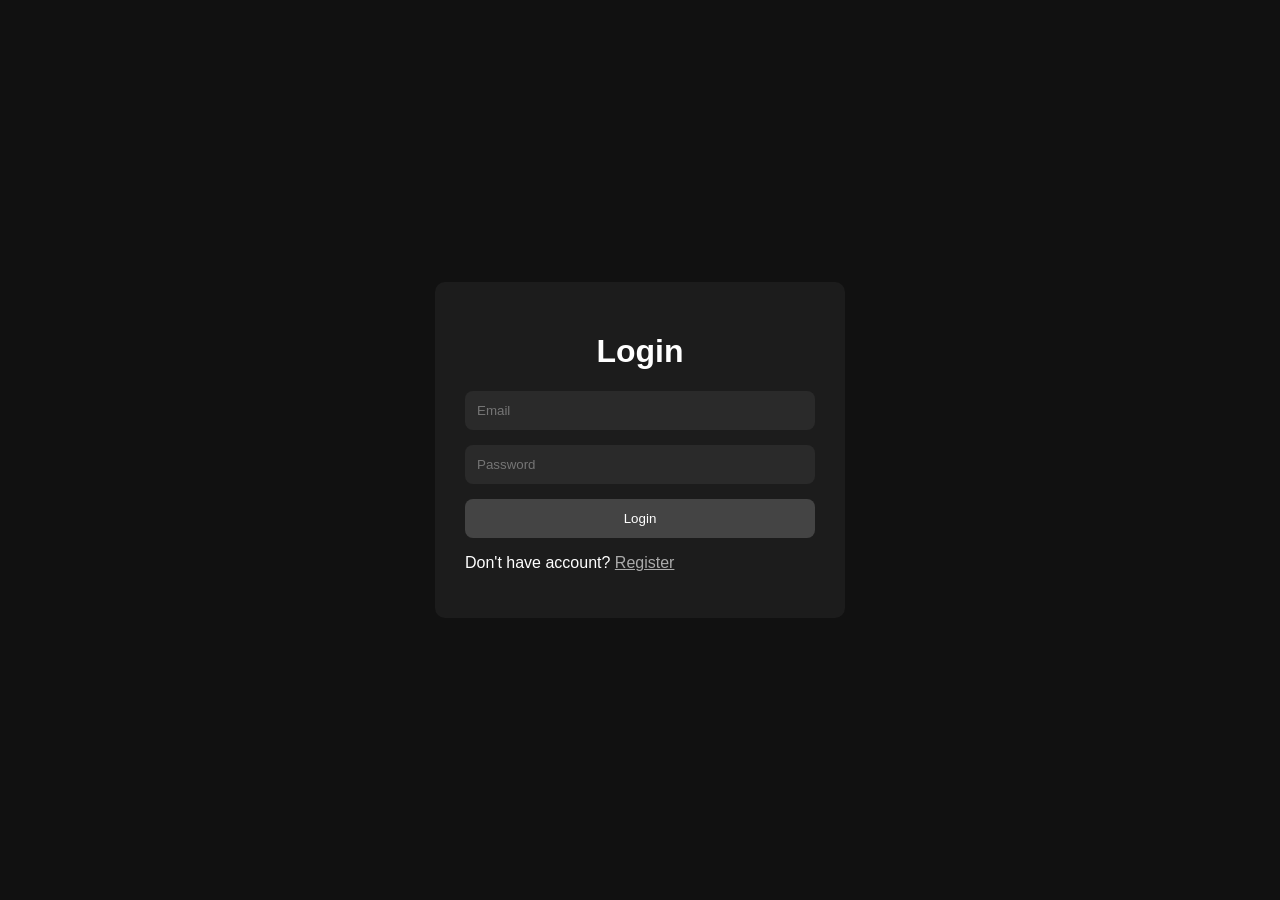
<file: static/login.html>
<!DOCTYPE html>
<html>

<head>

    <title>Login</title>

    <link rel="stylesheet" href="/static/auth.css">

</head>

<body>

    <div class="auth-container">

        <h1>Login</h1>

        <input type="email" id="email" placeholder="Email">

        <input type="password" id="password" placeholder="Password">

        <button onclick="login()">
            Login
        </button>

        <p>
            Don't have account?
            <a href="/register-page">Register</a>
        </p>

    </div>

    <script src="/static/auth.js"></script>

</body>

</html>
</file>
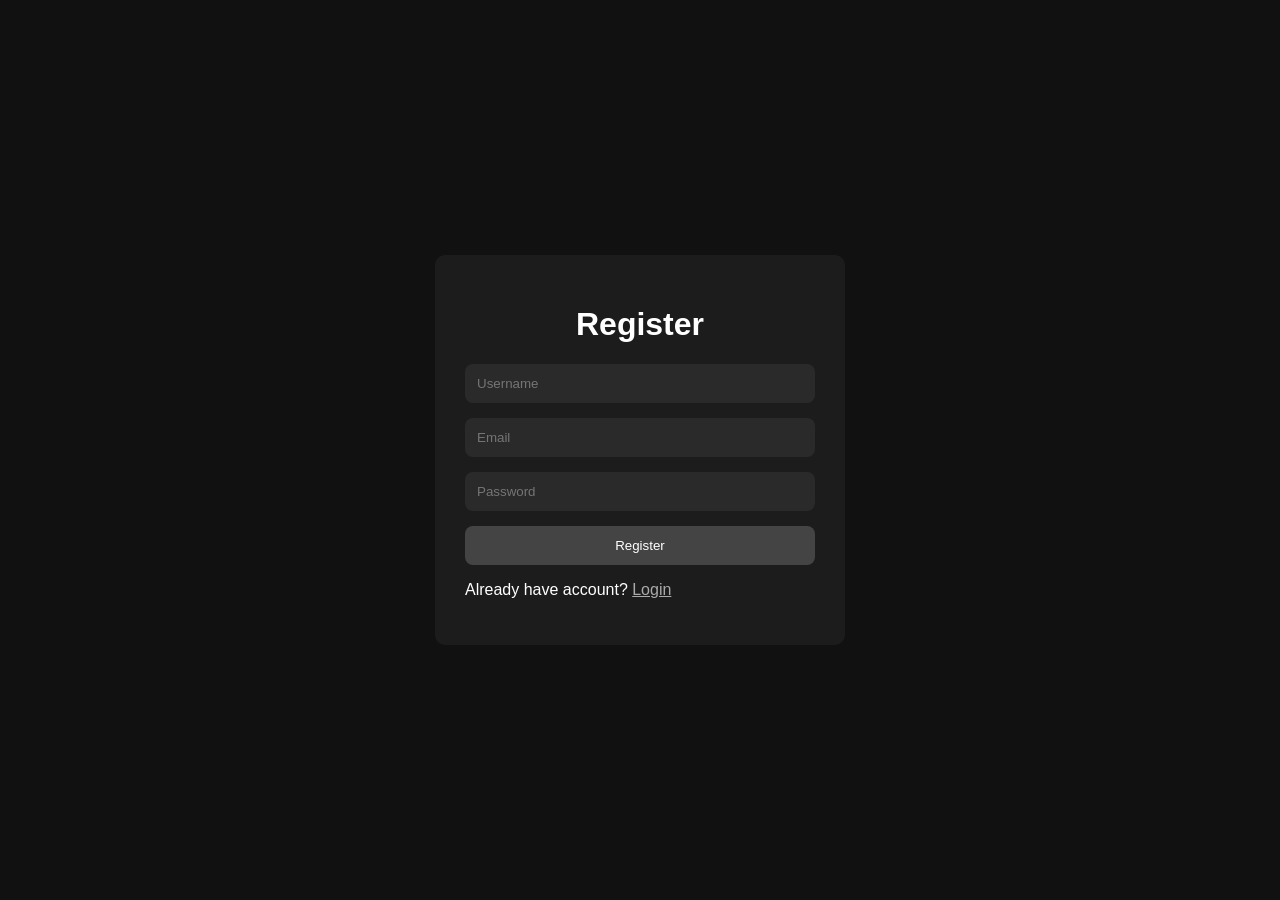
<file: static/register.html>
<!DOCTYPE html>
<html>

<head>

    <title>Register</title>

    <link rel="stylesheet" href="/static/auth.css">

</head>

<body>

    <div class="auth-container">

        <h1>Register</h1>

        <input type="text" id="username" placeholder="Username">

        <input type="email" id="email" placeholder="Email">

        <input type="password" id="password" placeholder="Password">

        <button onclick="register()">
            Register
        </button>

        <p>
            Already have account?
            <a href="/login-page">Login</a>
        </p>

    </div>

    <script src="/static/auth.js"></script>

</body>

</html>
</file>
<file: static/auth.css>
body {
    margin: 0;
    padding: 0;
    background: #111;
    color: white;
    font-family: Arial;
    display: flex;
    justify-content: center;
    align-items: center;
    height: 100vh;
}

.auth-container {
    width: 350px;
    background: #1c1c1c;
    padding: 30px;
    border-radius: 10px;
}

h1 {
    text-align: center;
}

input {
    width: 100%;
    margin-bottom: 15px;
    padding: 12px;
    background: #2a2a2a;
    border: none;
    border-radius: 8px;
    color: white;
    box-sizing: border-box;
}

button {
    width: 100%;
    padding: 12px;
    background: #444;
    border: none;
    color: white;
    border-radius: 8px;
    cursor: pointer;
}

button:hover {
    background: #666;
}

a {
    color: #aaa;
}
</file>
